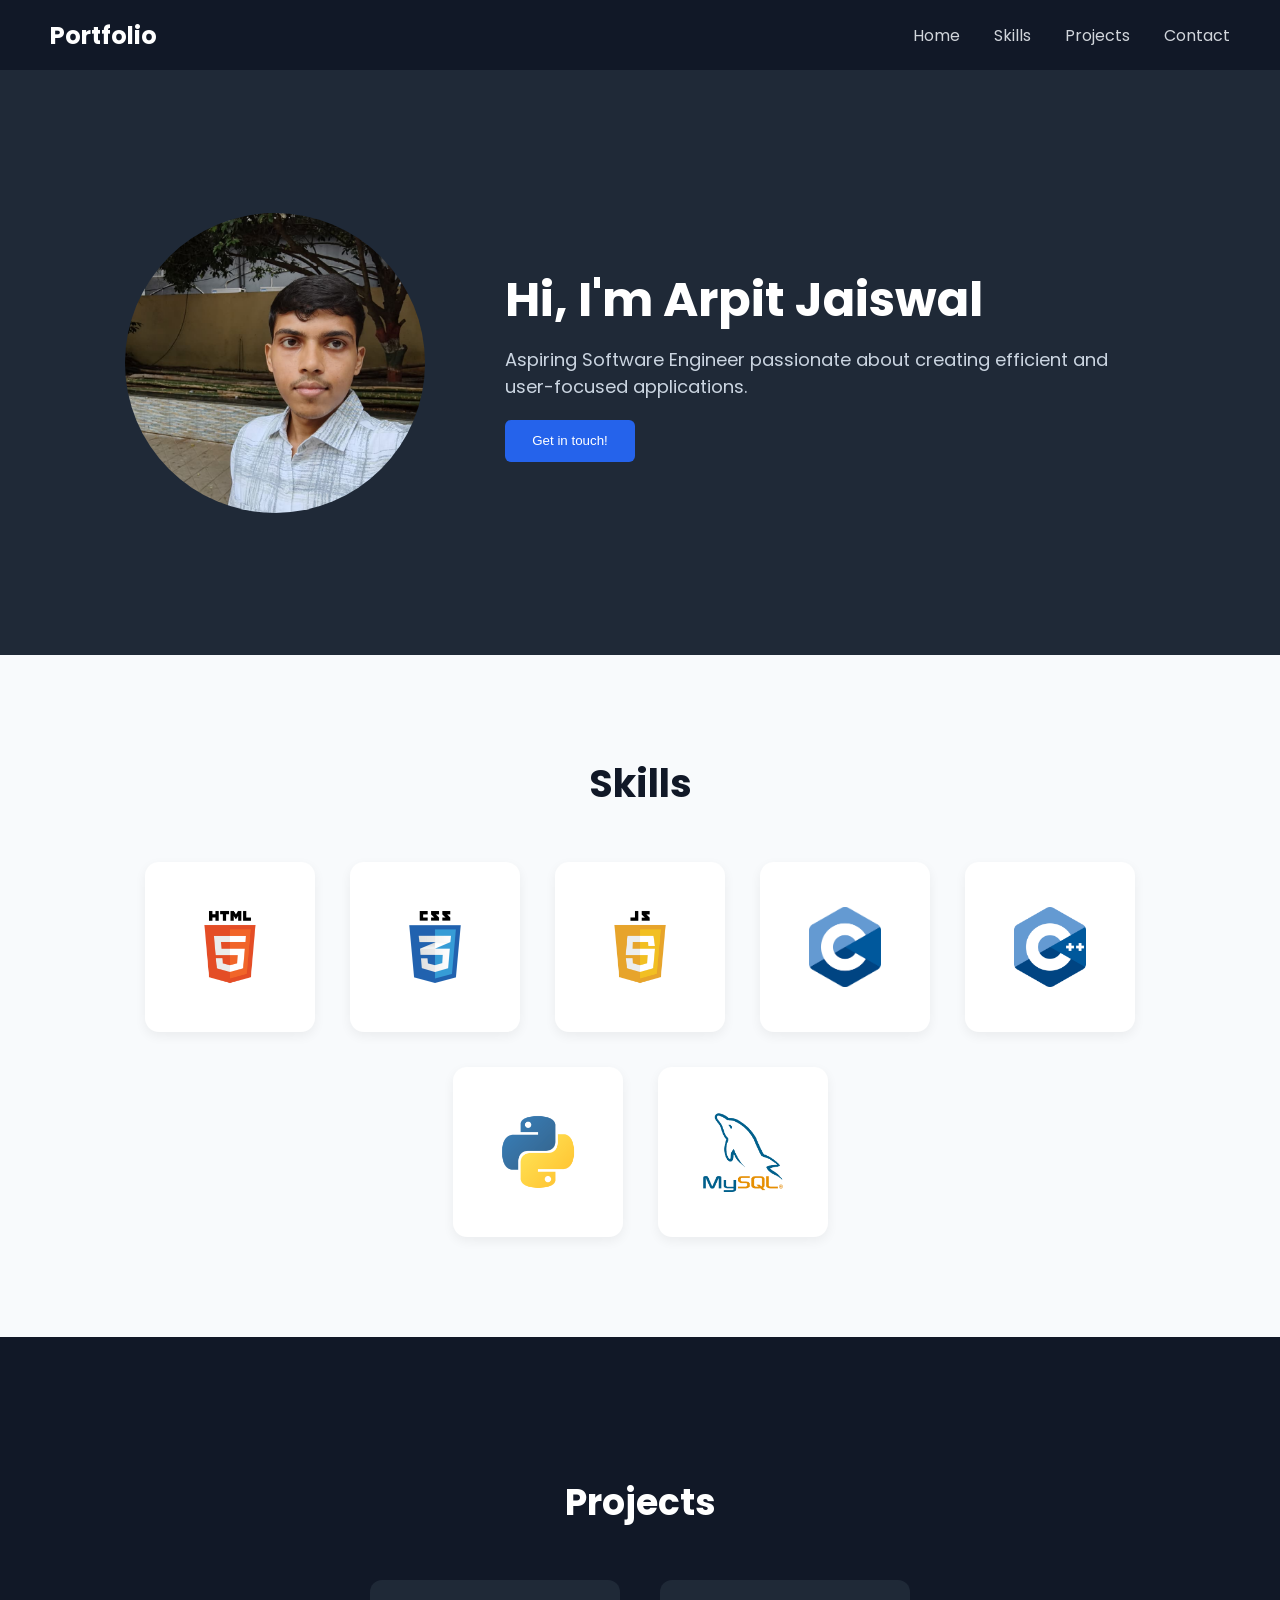
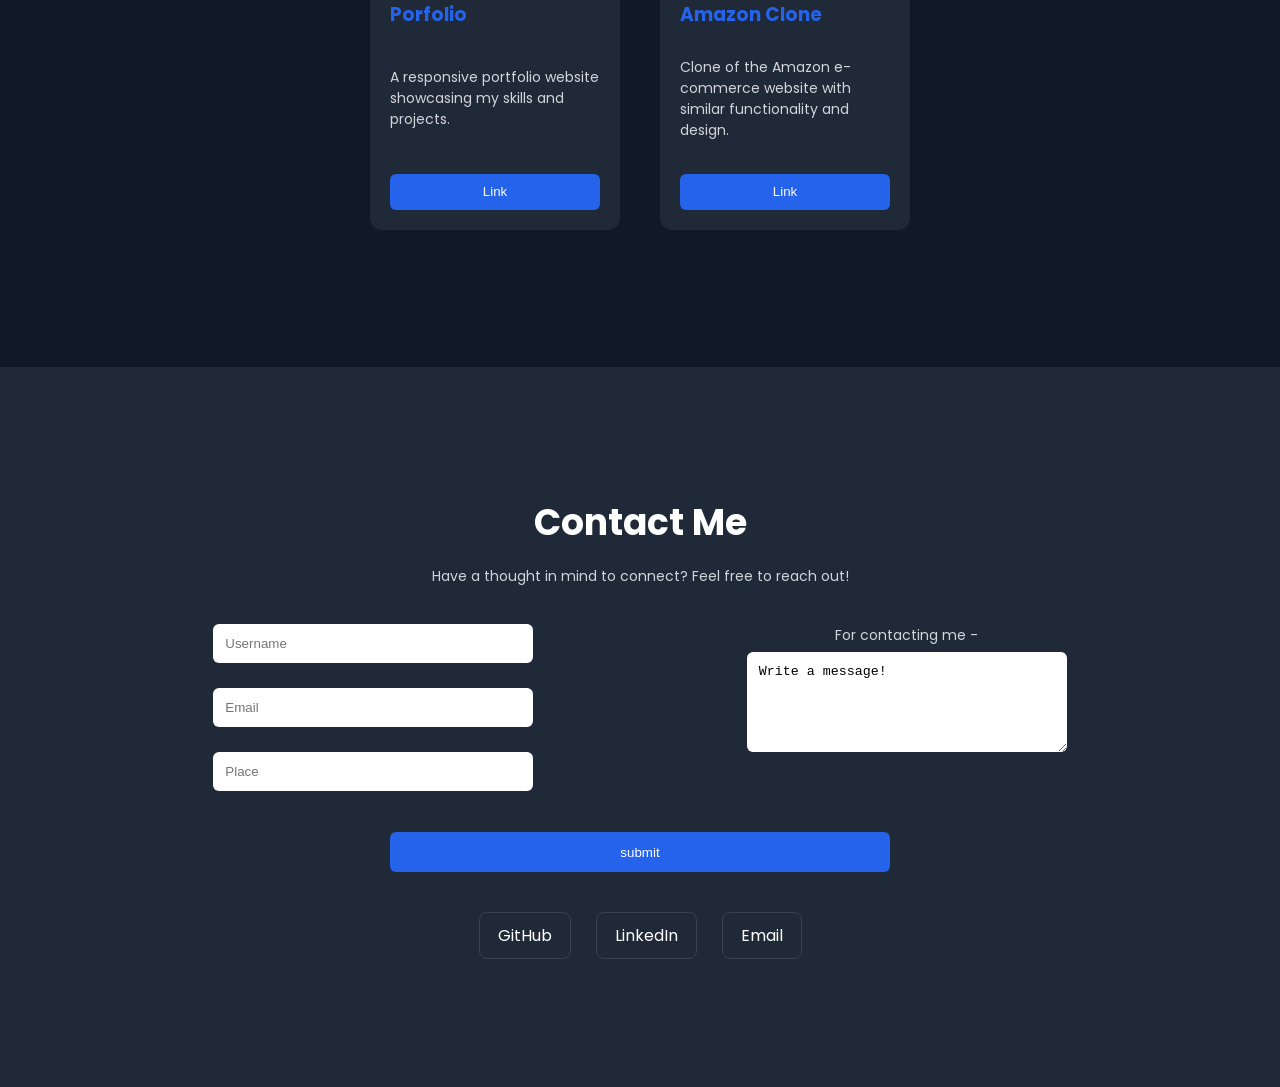
<file: index.html>
<!DOCTYPE html>
<html lang="en">
<head>
    <meta charset="UTF-8">
    <meta name="viewport" content="width=device-width, initial-scale=1.0">
    <title>Portfolio</title>
    <link rel="stylesheet" href="style.css">
    <link href="https://fonts.googleapis.com/css2?family=Poppins:wght@300;400;600;700&display=swap" rel="stylesheet">
</head>
<body>

    <header>
        <div class="header">
            <h2>Portfolio</h2>

            <div class="anc">
                <a href="#home">Home</a>
                <a href="#skills">Skills</a>
                <a href="#projects">Projects</a>
                <a href="#contact-section">Contact</a>
            </div>
        </div>
    </header>

    <main>
        <!-- Hero Section -->
        <section class="hero" id="home">
            <div class="pic">
                <img src="portfolio.jpeg" alt="Profile Image">
            </div>

            <div class="intro">
                <h1>Hi, I'm Arpit Jaiswal</h1>
                <p>Aspiring Software Engineer passionate about creating efficient and user-focused applications.</p>
                <a href="#contact-section">
                <button id="contact">Get in touch!</button>
                </a>
            </div>
        </section>

        <!-- Skills Section -->
        <section class="skills" id="skills">
            <h2>Skills</h2>

            <div class="skill-list">
                <div class="skill-item">
                    <img src="html.png" alt="HTML">
                </div>

                <div class="skill-item">
                    <img src="css.png" alt="CSS">
                </div>

                <div class="skill-item">
                    <img src="js.png" alt="JavaScript">
                </div>

                <div class="skill-item">
                    <img src="c.png" alt="C">
                </div>

                <div class="skill-item">
                    <img src="cpp.png" alt="C++">
                </div>

                <div class="skill-item">
                    <img src="python.png" alt="Python">
                </div>

                <div class="skill-item">
                    <img src="mysql.png" alt="MySQL">
                </div>
            </div>
        </section>

        <!-- Projects Section -->
        <section class="projects" id="projects">
            <h2>Projects</h2>
            <div class="project-list">
                <div class="project-item">
                    <h3>Porfolio</h3>
                    <p>A responsive portfolio website showcasing my skills and projects.

                    </p>
                    <a href="https://realarpit.github.io/portfolio/" target="_blank">
                        <button>Link</button>
                    </a>
                </div>

                <div class="project-item">
                    <h3>Amazon Clone</h3>
                    <p>Clone of the Amazon e-commerce website with similar functionality and design.</p>
                    
                    <a href="https://realarpit.github.io/amazon_clone/" target="_blank">
                        <button>Link</button>
                    </a>
                </div>
            </div>
        </section>
        <section class="contact" id="contact-section">
            <h2>Contact Me</h2>
            <p>Have a thought in mind to connect? Feel free to reach out!</p>
        <form action="action.php">
            <div class="left-form">
            <input type="text" placeholder="Username">
            <br>
            <input type="email" placeholder="Email">
             <br>
            <input type="text" placeholder="Place">
           
            </div>
            <div class="right-form">
            <p>For contacting me -</p>
            <textarea name="feedback" rows="5">Write a message!</textarea>
            <br><br>
            </div>
        </form>
        <form action="action.php">
            <input type="submit" value="submit" class="submit">
        </form>
        <div class="social-links">
            <a href="https://github.com/realarpit" target="_blank">GitHub</a>
            <a href="https://www.linkedin.com/in/arpit-jaiswal-a88a1337a?utm_source=share_via&utm_content=profile&utm_medium=member_android" target="_blank">LinkedIn</a>
            <a href="mailto:thearpitd3v@gmail.com">Email</a>
        </div>
        </section>
    </main>

</body>
</html>
</file>
<file: style.css>
*{
    margin: 0;
    padding: 0;
    box-sizing: border-box;
}
html {
    scroll-behavior: smooth;
}
body{
    font-family: 'Poppins', sans-serif;
}

/* Header */
.header{
    background-color: #111827;
    height: 70px;
    display: flex;
    align-items: center;
    justify-content: space-between;
    padding: 0 50px;
}

.header h2{
    color: white;
}

.anc a{
    color: #D1D5DB;
    text-decoration: none;
    margin-left: 30px;
    transition: 0.3s;
}

.anc a:hover{
    color: white;
}

/* Hero Section */
.hero{
    min-height: 65vh;
    display: flex;
    align-items: center;
    justify-content: center;
    gap: 80px;
    background-color: #1F2937;
    padding: 50px;
}
.intro{
    max-width: 650px;
}
.pic{
    width: 300px;
    height: 300px;
    border-radius: 50%;
    overflow: hidden;
}

.pic img{
    width: 100%;
    height: 100%;
    object-fit: cover;
}

.intro h1{
    color: white;
    font-size: 48px;
}

.intro p{
    color: #CBD5E1;
    margin-top: 10px;
    font-size: 18px;
}

.intro button{
    margin-top: 20px;
    width: 130px;
    height: 42px;
    border: none;
    background-color: #2563EB;
    color: white;
    border-radius: 6px;
    cursor: pointer;
}

/* Skills Section */
.skills{
    text-align: center;
    background-color: #F8FAFC;
    min-height: 65vh;
    padding: 100px 80px;
}

.skills h2{
    font-size: 38px;
    margin-bottom: 50px;
    color: #111827;
}

.skill-list{
    display: flex;
    flex-wrap: wrap;
    justify-content: center;
    gap: 35px;
}

.skill-item{
    width: 170px;
    height: 170px;
    background-color: white;
    border-radius: 14px;
    display: flex;
    align-items: center;
    justify-content: center;
    box-shadow: 0 4px 12px rgba(0,0,0,0.06);
    cursor: pointer;
    transition: all 0.25s ease;
}

.skill-item img{
    width: 80px;
    height: 80px;
    object-fit: contain;
}

.skill-item:hover{
    transform: translateY(-6px) scale(1.03);
    box-shadow: 0 12px 28px rgba(0,0,0,0.10);
}

.skill-item:active{
    transform: scale(0.96);
}

/* Projects Section */
.projects{
    min-height: 70vh;
    height: auto;
    padding: 80px 20px;
    background-color: #111827;
    display: flex;
    align-items: center;
    justify-content: center;
    flex-direction: column;
}

.projects h2{
    color: white;
    font-size: 36px;
}

.project-list{
    display: flex;
    gap: 40px;
    margin-top: 50px;
}
.project-item {
    background-color: #1F2937;
    padding: 20px;
    border-radius: 12px;
    width: 250px;
    min-height: 250px;   /* same height for all cards */
    display: flex;
    flex-direction: column;
    justify-content: space-between;   /* important */
}
.project-item h3{
    color: #2563EB;
    margin-bottom: 10px;
}
.project-item p{
    color: #D1D5DB;
    font-size: 14px;
}
.project-item button{
    margin-top: 15px;
    width: 100%;
    height: 36px;
    border: none;
    background-color: #2563EB;
    color: white;
    border-radius: 6px;
    cursor: pointer;
}

.contact{
    background-color: #1F2937;
    min-height: 80vh;
    height: auto;
    padding: 80px 20px;
    flex-direction:column;
    display:flex;
    align-items:center;
    justify-content:center;
    /* padding: 40px; */
}
.left-form{
    display: flex;
    flex-direction: column;
    align-items: center;
    width: 320px;
}
.right-form{
    display: flex;
    flex-direction: column;
    align-items: center;
    width: 320px;
}
.submit{
    cursor: pointer;
    background-color: #2563EB;
    color: white;
    border: none;
    height: 40px;
}
.contact h2{
    color: white;
    font-size: 36px;
    text-align: center;
    margin-bottom: 15px;
}
.contact form{
    margin-top: 30px;
    display: flex;
    gap: 20px;
    width: 100%;
    display: flex;
    justify-content: space-evenly;
}
.contact p{
    color: #D1D5DB;
    font-size: 14px;
    text-align: center;
    max-width: 500px;
    line-height: 1.7;
    margin-bottom: 5px;
}
.contact input[type="submit"]{
    width:100%;
    max-width:500px;
}
.contact input{
    width: 100%;
    padding: 12px;
    border: none;
    border-radius: 6px;
}
.contact textarea{
    width: 100%;
    min-height:100px;
    padding: 12px;
    border: none;
    border-radius: 6px;
}
.social-links {
    margin-top: 40px;
    display: flex;
    justify-content: center;
    gap: 25px;
}

.social-links a {
    text-decoration: none;
    color: white;
    padding: 10px 18px;
    border: 1px solid #374151;
    border-radius: 8px;
    transition: 0.3s ease;
}

.social-links a:hover {
    background-color: #2563EB;
    border-color: #2563EB;
}

/* Responsive Design */
@media (max-width: 768px) {

    /* Header */
    .header {
        flex-direction: column;
        height: auto;
        padding: 20px;
        gap: 15px;
    }

    .anc {
        display: flex;
        flex-wrap: wrap;
        justify-content: center;
    }

    .anc a {
        margin: 10px;
    }

    /* Hero Section */
    .hero {
        flex-direction: column;
        text-align: center;
        padding: 40px 20px;
        gap: 30px;
        min-height: auto;
    }

    .pic {
        width: 220px;
        height: 220px;
    }

    .intro h1 {
        font-size: 32px;
    }

    .intro p {
        font-size: 16px;
    }

    /* Skills Section */
    .skills {
        padding: 60px 20px;
    }

    .skills h2 {
        font-size: 30px;
    }

    .skill-list {
        gap: 20px;
    }

    .skill-item {
        width: 130px;
        height: 130px;
    }

    .skill-item img {
        width: 60px;
        height: 60px;
    }

    /* Projects Section */
    .projects {
        min-height: 80vh;
        padding: 60px 20px;
    }

    .project-list {
        flex-direction: column;
        align-items: center;
        gap: 25px;
    }

    .project-item {
        width: 100%;
        max-width: 320px;
    }

    /* Contact Section */
    .contact {
        min-height: auto;
        padding: 60px 20px;
    }

    .contact form {
        flex-direction: column;
        align-items: center;
        gap: 25px;
    }

    .left-form,
    .right-form {
        width: 100%;
        max-width: 320px;
    }

    .contact textarea {
        width: 100%;
    }

    .contact input[type="submit"] {
        width: 100%;
    }

    /* Social Links */
    .social-links {
        flex-wrap: wrap;
        gap: 15px;
    }
}

/* small devices */
@media (max-width: 480px) {

    .projects {
        padding: 80px 15px;
    }

    .projects h2,
    .contact h2 {
        font-size: 28px;
    }

    .project-list {
        gap: 20px;
        margin-top: 30px;
    }

    .project-item {
        max-width: 100%;
        padding: 18px;
    }

    .contact {
        padding: 80px 15px;
    }

    .contact form {
        gap: 20px;
    }

    .social-links {
        flex-direction: column;
        align-items: center;
    }

    .social-links a {
        width: 100%;
        text-align: center;
    }
}
</file>
